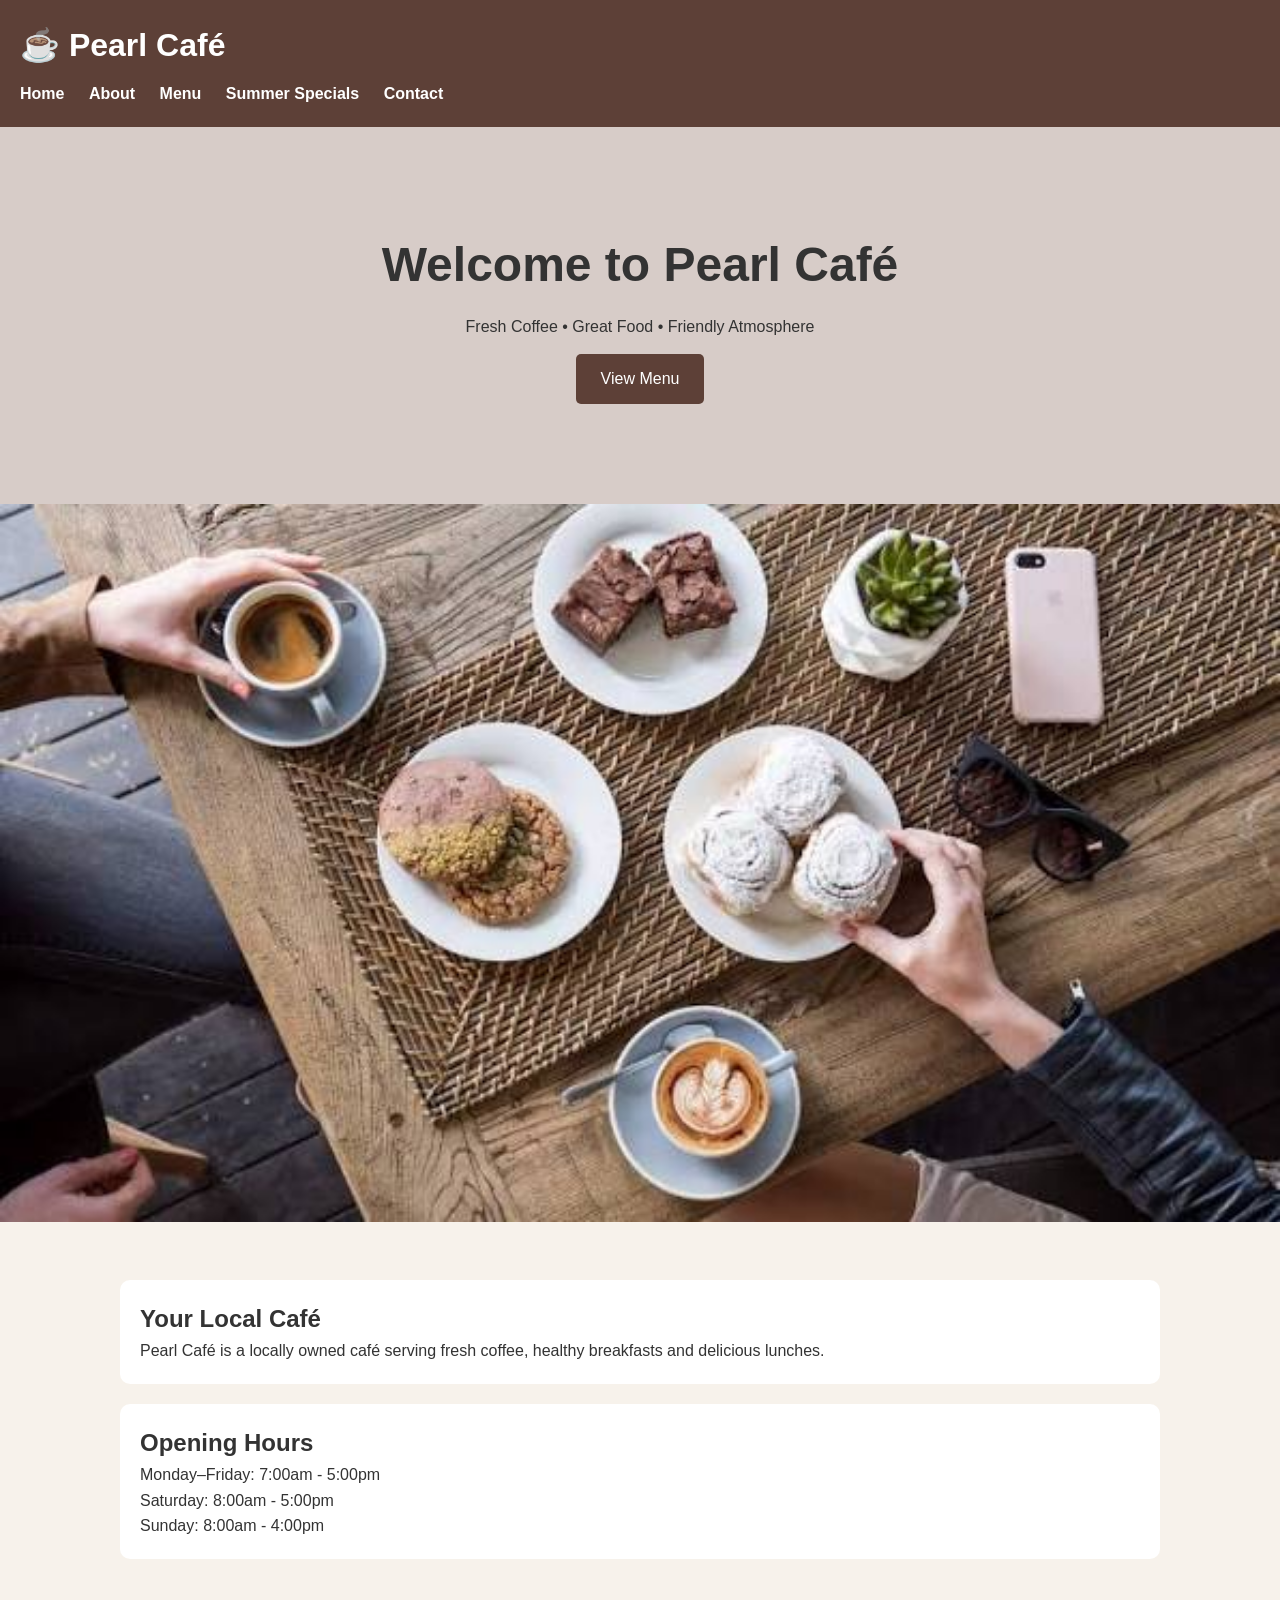
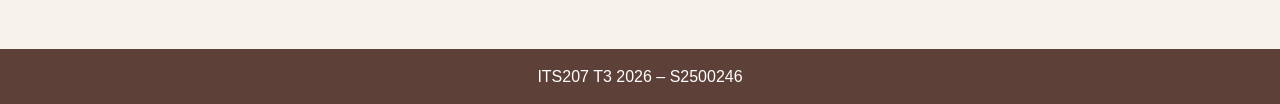
<file: index.html>
<!DOCTYPE html>
<html lang="en">

<head>
<meta charset="UTF-8">
<meta name="viewport" content="width=device-width, initial-scale=1.0">
<title>Pearl Café</title>

<link rel="stylesheet" href="css/style.css">
</head>

<body>

<header>

<h1 class="logo">☕ Pearl Café</h1>

<nav>
<a href="index.html">Home</a>
<a href="about.html">About</a>
<a href="menu.html">Menu</a>
<a href="summer.html">Summer Specials</a>
<a href="contact.html">Contact</a>
</nav>

</header>

<section class="hero">

<h1>Welcome to Pearl Café</h1>

<p>Fresh Coffee • Great Food • Friendly Atmosphere</p>

<a href="menu.html" class="btn">View Menu</a>

</section>

<img src="images/cafe.jpg"
alt="Interior of Pearl Café"
style="width:100%; max-height:800px;">

<div class="container">

<div class="card">

<h2>Your Local Café</h2>

<p>
Pearl Café is a locally owned café serving fresh coffee,
healthy breakfasts and delicious lunches.
</p>

</div>

<div class="card">

<h2>Opening Hours</h2>

<p>Monday–Friday: 7:00am - 5:00pm</p>
<p>Saturday: 8:00am - 5:00pm</p>
<p>Sunday: 8:00am - 4:00pm</p>

</div>

</div>

<footer>
ITS207 T3 2026 – S2500246
</footer>

</body>

</html>
</file>
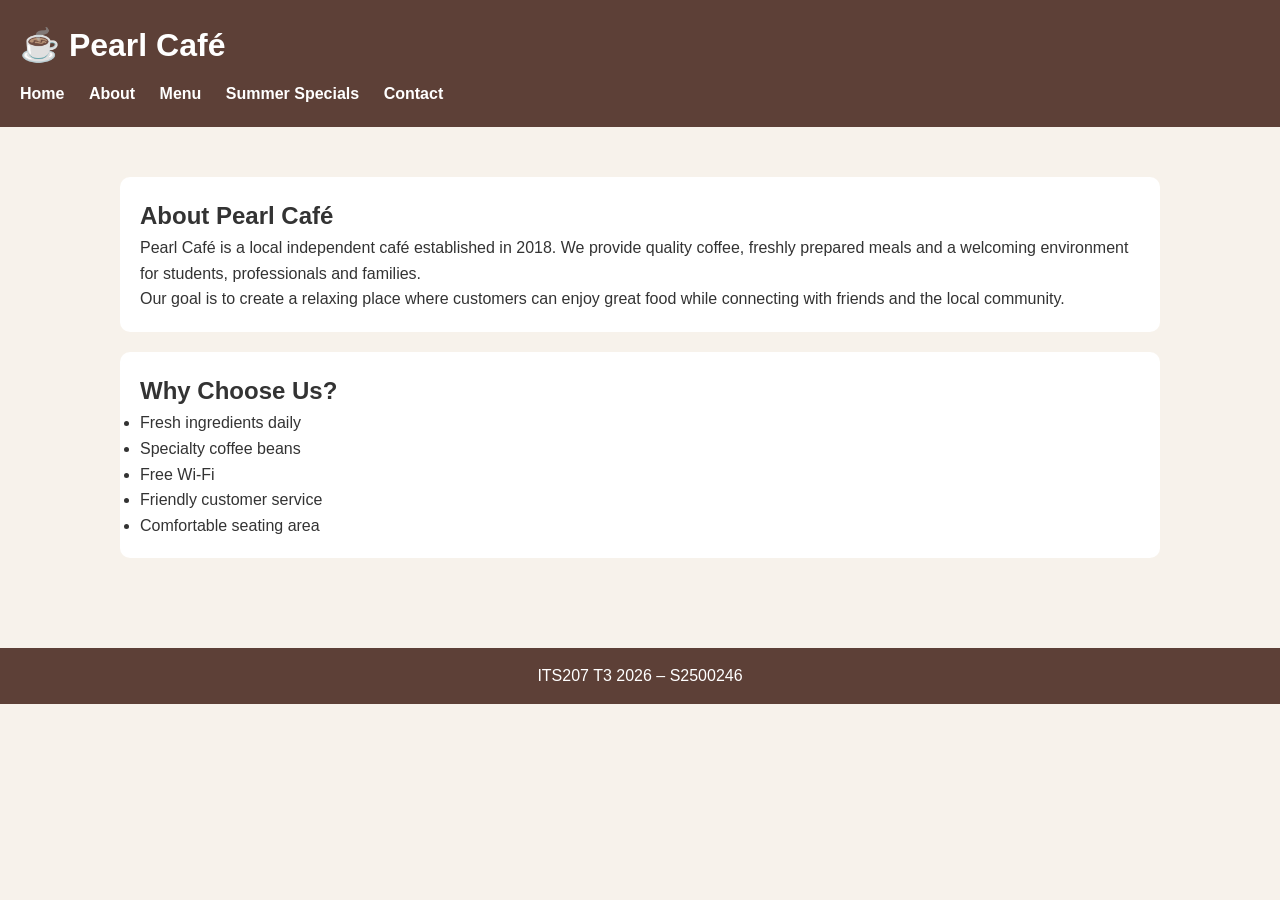
<file: about.html>
<!DOCTYPE html>
<html lang="en">
<head>
<meta charset="UTF-8">
<meta name="viewport" content="width=device-width, initial-scale=1.0">
<title>About | Pearl Café</title>
<link rel="stylesheet" href="css/style.css">
</head>

<body>

<header>
<h1 class="logo">☕ Pearl Café</h1>

<nav>
<a href="index.html">Home</a>
<a href="about.html">About</a>
<a href="menu.html">Menu</a>
<a href="summer.html">Summer Specials</a>
<a href="contact.html">Contact</a>
</nav>
</header>

<div class="container">

<div class="card">
<h2>About Pearl Café</h2>

<p>
Pearl Café is a local independent café established in 2018. We provide
quality coffee, freshly prepared meals and a welcoming environment for
students, professionals and families.
</p>

<p>
Our goal is to create a relaxing place where customers can enjoy great
food while connecting with friends and the local community.
</p>
</div>

<div class="card">
<h2>Why Choose Us?</h2>

<ul>
<li>Fresh ingredients daily</li>
<li>Specialty coffee beans</li>
<li>Free Wi-Fi</li>
<li>Friendly customer service</li>
<li>Comfortable seating area</li>
</ul>

</div>

</div>

<footer>
ITS207 T3 2026 – S2500246
</footer>

</body>
</html>
</file>
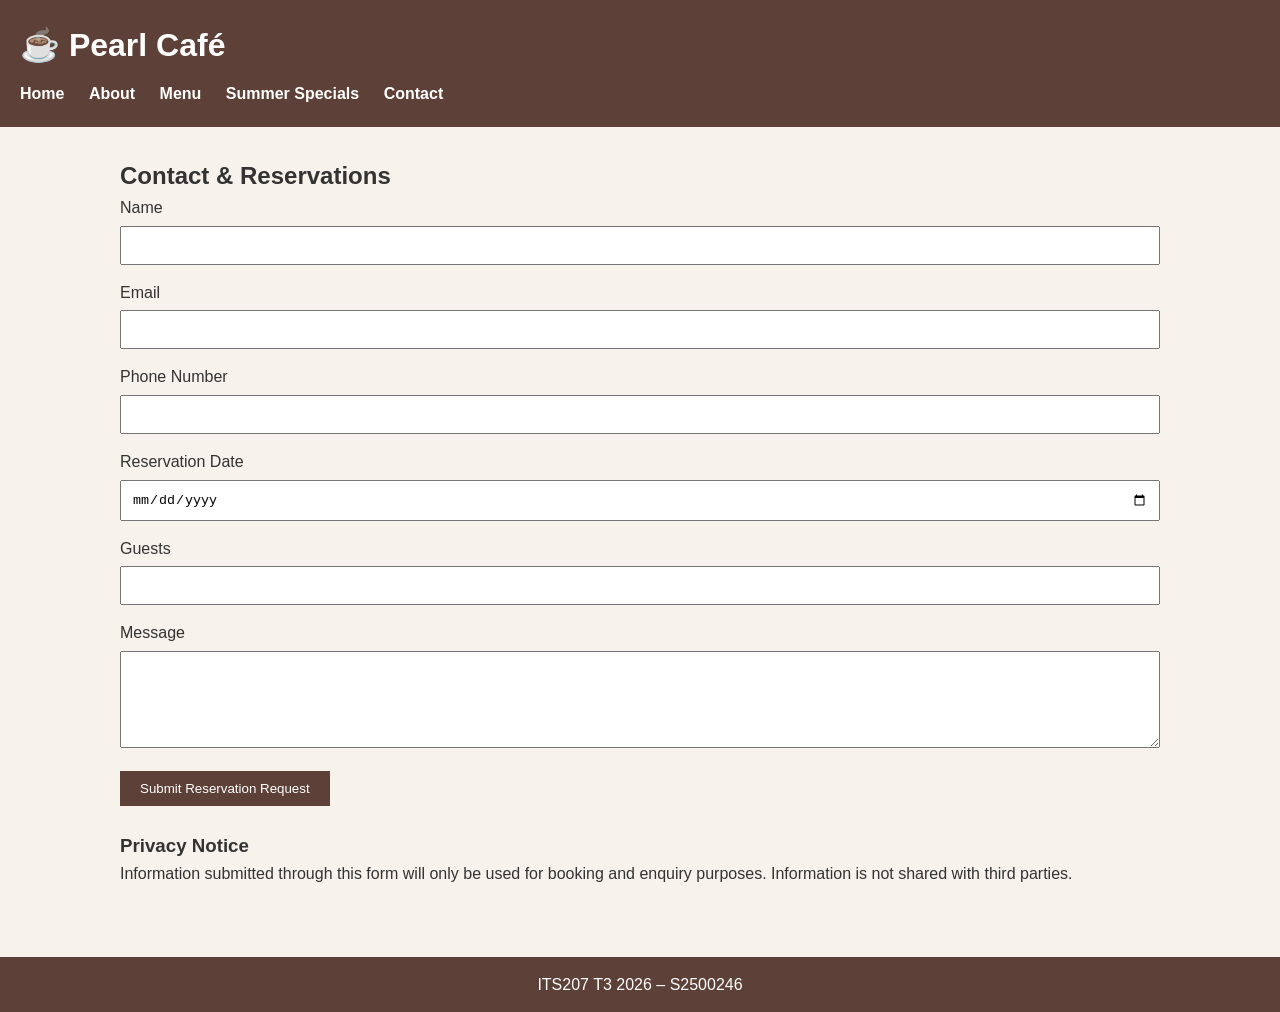
<file: contact.html>
<!DOCTYPE html>
<html lang="en">
<head>
<meta charset="UTF-8">
<meta name="viewport" content="width=device-width, initial-scale=1.0">
<title>Contact | Pearl Café</title>
<link rel="stylesheet" href="css/style.css">
</head>

<body>

<header>
<h1 class="logo">☕ Pearl Café</h1>

<nav>
<a href="index.html">Home</a>
<a href="about.html">About</a>
<a href="menu.html">Menu</a>
<a href="summer.html">Summer Specials</a>
<a href="contact.html">Contact</a>
</nav>
</header>

<div class="container">

<h2>Contact & Reservations</h2>

<form id="bookingForm">

<label for="name">Name</label>
<input type="text" id="name" required>

<label for="email">Email</label>
<input type="email" id="email" required>

<label for="phone">Phone Number</label>
<input type="tel" id="phone" required>

<label for="date">Reservation Date</label>
<input type="date" id="date" required>

<label for="guests">Guests</label>
<input type="number" id="guests" min="1" max="20">

<label for="message">Message</label>
<textarea id="message" rows="5"></textarea>

<button type="submit">
Submit Reservation Request
</button>

</form>

<br>

<h3>Privacy Notice</h3>

<p>
Information submitted through this form will only be used for booking
and enquiry purposes. Information is not shared with third parties.
</p>

</div>

<footer>
ITS207 T3 2026 – S2500246
</footer>

<script src="js/script.js"></script>

</body>
</html>
</file>
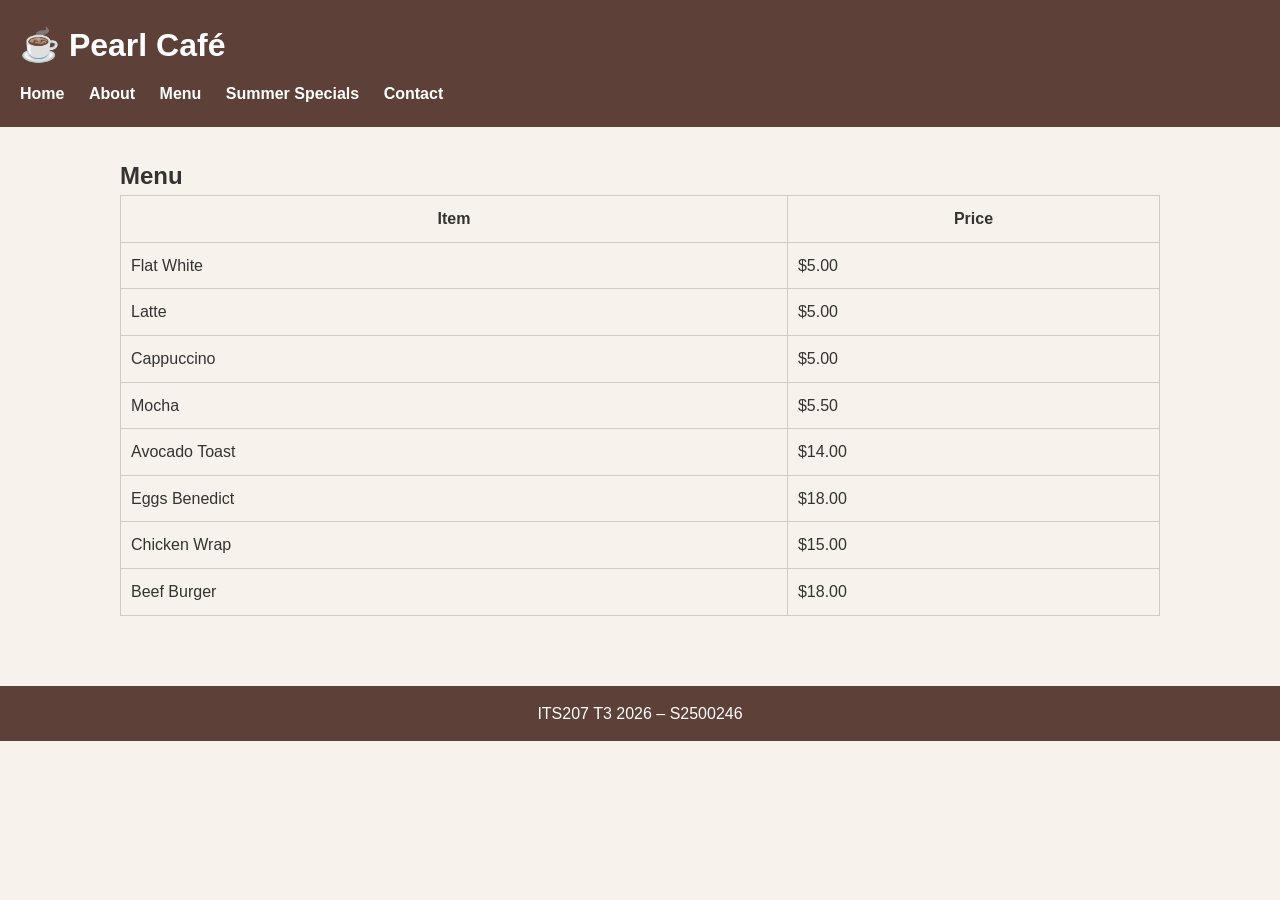
<file: menu.html>
<!DOCTYPE html>
<html lang="en">
<head>
<meta charset="UTF-8">
<meta name="viewport" content="width=device-width, initial-scale=1.0">
<title>Menu | Pearl Café</title>
<link rel="stylesheet" href="css/style.css">
</head>

<body>

<header>
<h1 class="logo">☕ Pearl Café</h1>

<nav>
<a href="index.html">Home</a>
<a href="about.html">About</a>
<a href="menu.html">Menu</a>
<a href="summer.html">Summer Specials</a>
<a href="contact.html">Contact</a>
</nav>
</header>

<div class="container">

<h2>Menu</h2>

<table>

<tr>
<th>Item</th>
<th>Price</th>
</tr>

<tr>
<td>Flat White</td>
<td>$5.00</td>
</tr>

<tr>
<td>Latte</td>
<td>$5.00</td>
</tr>

<tr>
<td>Cappuccino</td>
<td>$5.00</td>
</tr>

<tr>
<td>Mocha</td>
<td>$5.50</td>
</tr>

<tr>
<td>Avocado Toast</td>
<td>$14.00</td>
</tr>

<tr>
<td>Eggs Benedict</td>
<td>$18.00</td>
</tr>

<tr>
<td>Chicken Wrap</td>
<td>$15.00</td>
</tr>

<tr>
<td>Beef Burger</td>
<td>$18.00</td>
</tr>

</table>

</div>

<footer>
ITS207 T3 2026 – S2500246
</footer>

</body>
</html>
</file>
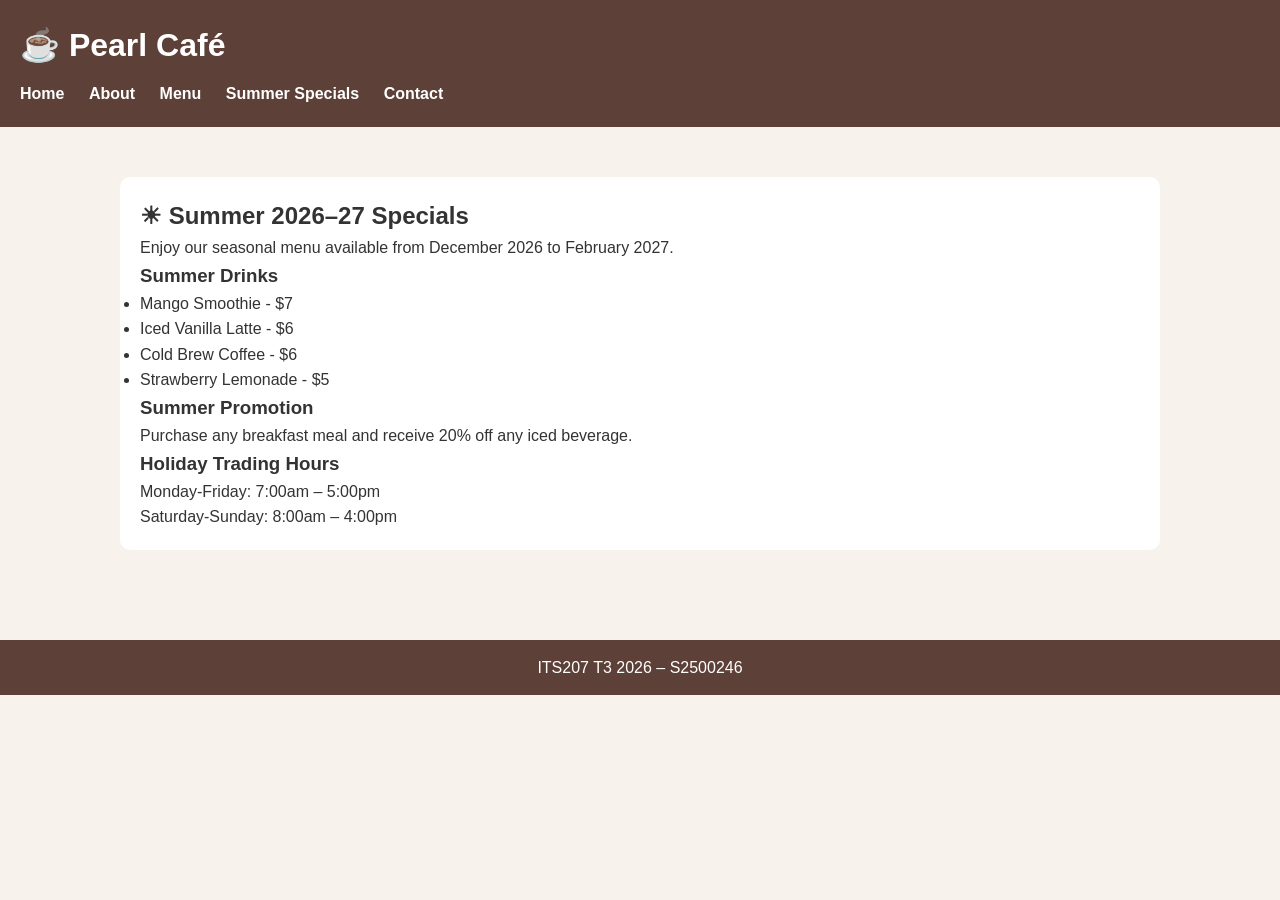
<file: summer.html>
<!DOCTYPE html>
<html lang="en">
<head>
<meta charset="UTF-8">
<meta name="viewport" content="width=device-width, initial-scale=1.0">
<title>Summer Specials | Pearl Café</title>
<link rel="stylesheet" href="css/style.css">
</head>

<body>

<header>
<h1 class="logo">☕ Pearl Café</h1>

<nav>
<a href="index.html">Home</a>
<a href="about.html">About</a>
<a href="menu.html">Menu</a>
<a href="summer.html">Summer Specials</a>
<a href="contact.html">Contact</a>
</nav>
</header>

<div class="container">

<div class="card">

<h2>☀ Summer 2026–27 Specials</h2>

<p>
Enjoy our seasonal menu available from December 2026 to February 2027.
</p>

<h3>Summer Drinks</h3>

<ul>
<li>Mango Smoothie - $7</li>
<li>Iced Vanilla Latte - $6</li>
<li>Cold Brew Coffee - $6</li>
<li>Strawberry Lemonade - $5</li>
</ul>

<h3>Summer Promotion</h3>

<p>
Purchase any breakfast meal and receive 20% off any iced beverage.
</p>

<h3>Holiday Trading Hours</h3>

<p>Monday-Friday: 7:00am – 5:00pm</p>
<p>Saturday-Sunday: 8:00am – 4:00pm</p>

</div>

</div>

<footer>
ITS207 T3 2026 – S2500246
</footer>

</body>
</html>
</file>
<file: css/style.css>
* {
    margin: 0;
    padding: 0;
    box-sizing: border-box;
}

body {
    font-family: Arial, sans-serif;
    background: #f7f2eb;
    color: #333;
    line-height: 1.6;
}

header {
    background: #5D4037;
    color: white;
    padding: 20px;
}

.logo {
    font-size: 32px;
}

nav {
    margin-top: 10px;
}

nav a {
    color: white;
    text-decoration: none;
    margin-right: 20px;
    font-weight: bold;
}

nav a:hover {
    color: #ffd54f;
}

.hero {
    background: #d7ccc8;
    text-align: center;
    padding: 100px 20px;
}

.hero h1 {
    font-size: 48px;
    margin-bottom: 10px;
}

.btn {
    display: inline-block;
    background: #5D4037;
    color: white;
    padding: 12px 25px;
    text-decoration: none;
    margin-top: 15px;
    border-radius: 5px;
}

.container {
    max-width: 1100px;
    margin: auto;
    padding: 30px;
}

.card {
    background: white;
    padding: 20px;
    margin: 20px 0;
    border-radius: 10px;
}

footer {
    background: #5D4037;
    color: white;
    text-align: center;
    padding: 15px;
    margin-top: 40px;
}

table {
    width: 100%;
    border-collapse: collapse;
}

table, th, td {
    border: 1px solid #ccc;
}

th, td {
    padding: 10px;
}

input,
textarea,
select {
    width: 100%;
    padding: 10px;
    margin-top: 5px;
    margin-bottom: 15px;
}

button {
    background: #5D4037;
    color: white;
    padding: 10px 20px;
    border: none;
}

@media(max-width:768px) {

    nav a {
        display: block;
        margin: 10px 0;
    }

    .hero h1 {
        font-size: 32px;
    }
}
</file>
